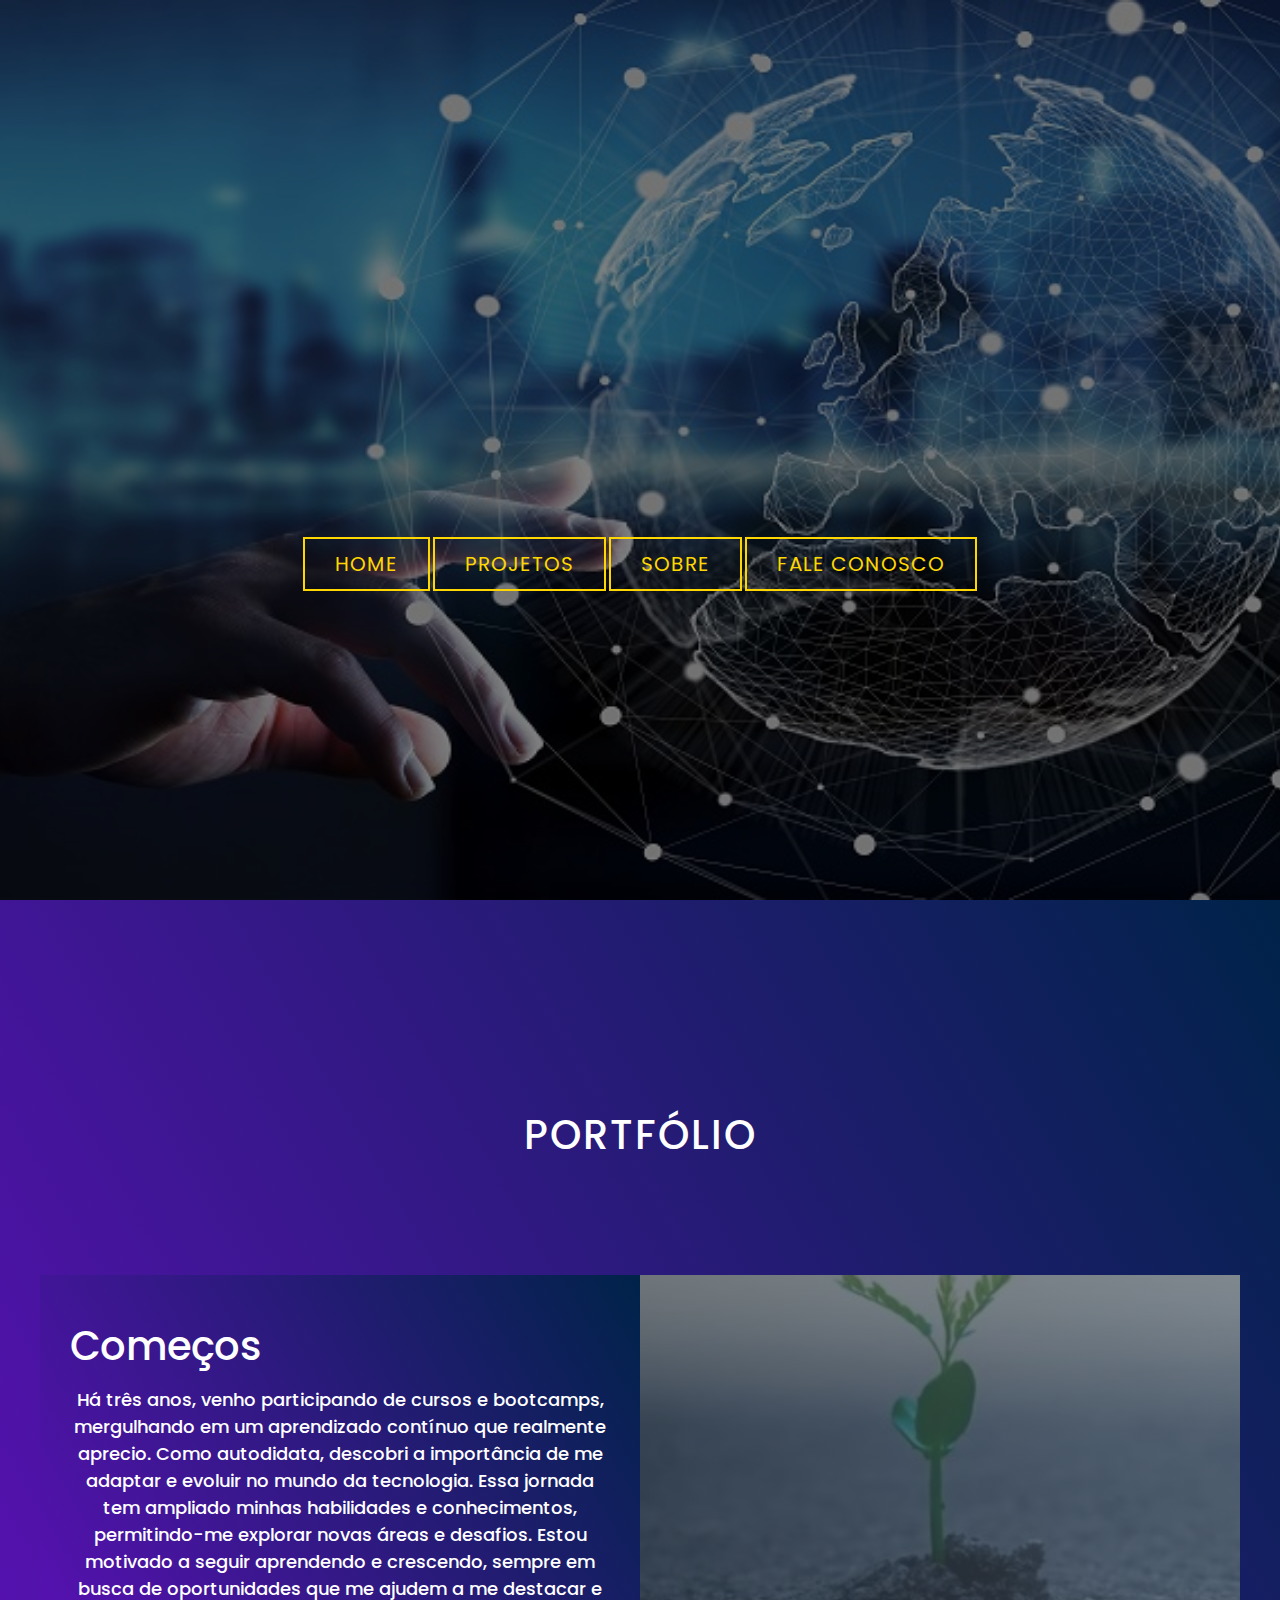
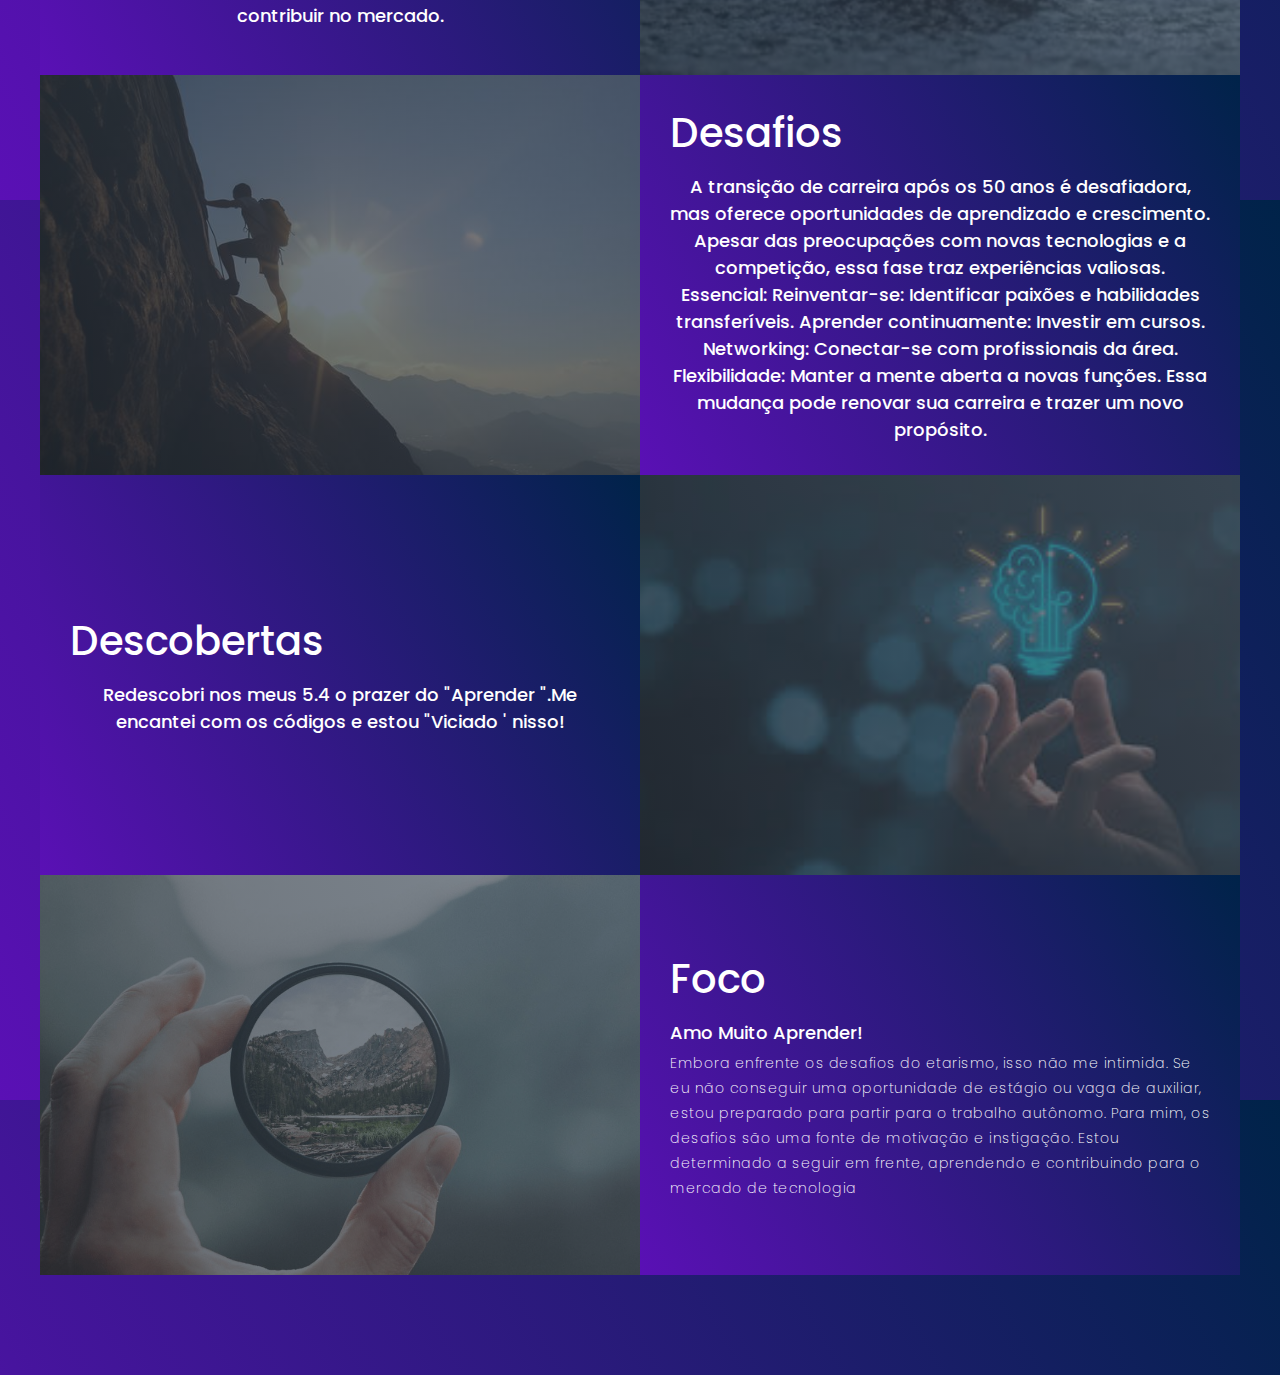
<file: index.html>
<!DOCTYPE html>
<html lang="pt-br">
  <head>
    <meta charset="UTF-8" />
    <meta name="viewport" content="width=device-width, initial-scale=1.0" />
    <link rel="stylesheet" href="css/porfolio.css">
    <link rel="preconnect" href="https://fonts.gstatic.com" />
    <link rel="icon" href="./images/favicon.png" type="image/png" />
    <title>Site Portfolio Teófilo</title>
  </head>

  <body>
    <section id="presentation">
      <div class="presentation container">
        <div>
          <h1>BEM-VINDO(A)!<span></span></h1>
          <h1>Sou<span></span></h1>
          <h1>Nicolau!<span></span></h1>
          <a href="/index.html" type="button" class="cta">Home</a>
          <a href="/html/projetos.html" type="button" class="cta">Projetos</a>
          <a href="/html/sobre.html" type="button" class="cta">Sobre</a>
          <a href="/html/contato.html" type="button" class="cta">Fale Conosco</a>
        </div>
      </div>
    </section>

    <section id="portfolio">
      <div class="portfolio container">
        <div class="portfolio header">
          <h1 class="section-title"><span>Portfólio</span></h1>
        </div>
        <div class="all-projects">
          <div class="project-item">
            <div class="project-info">
              <h1>Começos</h1>
              <h2>
                Há três anos, venho participando de cursos e bootcamps,
                mergulhando em um aprendizado contínuo que realmente aprecio.
                Como autodidata, descobri a importância de me adaptar e evoluir
                no mundo da tecnologia. Essa jornada tem ampliado minhas
                habilidades e conhecimentos, permitindo-me explorar novas áreas
                e desafios. Estou motivado a seguir aprendendo e crescendo,
                sempre em busca de oportunidades que me ajudem a me destacar e
                contribuir no mercado.
              </h2>
              <p></p>
            </div>
            <div class="project-img">
              <img src="./images/começos.webp" alt="img" />
            </div>
          </div>
          <div class="project-item">
            <div class="project-info">
              <h1>Desafios</h1>
              <h2>
                A transição de carreira após os 50 anos é desafiadora, mas
                oferece oportunidades de aprendizado e crescimento. Apesar das
                preocupações com novas tecnologias e a competição, essa fase
                traz experiências valiosas. Essencial: Reinventar-se:
                Identificar paixões e habilidades transferíveis. Aprender
                continuamente: Investir em cursos. Networking: Conectar-se com
                profissionais da área. Flexibilidade: Manter a mente aberta a
                novas funções. Essa mudança pode renovar sua carreira e trazer
                um novo propósito.
              </h2>
              <p></p>
            </div>
            <div class="project-img">
              <img src="./images/deasafio.jpg" alt="img" />
            </div>
          </div>
          <div class="project-item">
            <div class="project-info">
              <h1>Descobertas</h1>
              <h2>
                Redescobri nos meus 5.4 o prazer do "Aprender ".Me encantei com
                os códigos e estou "Viciado ' nisso!
              </h2>
              <p></p>
            </div>
            <div class="project-img">
              <img src="./images/descobertas.jpeg" alt="img" />
            </div>
          </div>
          <div class="project-item">
            <div class="project-info">
              <h1>Foco</h1>
              <h2>Amo Muito Aprender!</h2>
              <p>
                Embora enfrente os desafios do etarismo, isso não me intimida.
                Se eu não conseguir uma oportunidade de estágio ou vaga de
                auxiliar, estou preparado para partir para o trabalho autônomo.
                Para mim, os desafios são uma fonte de motivação e instigação.
                Estou determinado a seguir em frente, aprendendo e contribuindo
                para o mercado de tecnologia
              </p>
            </div>
            <div class="project-img">
              <img src="./images/foco.jpeg" alt="img" />
            </div>
          </div>
        </div>
      </div>
    </section>
    <!--<script src="/js/contato.js"></script>
    <script src="/js/depoimento.js"></script>
    <script src="/js/login.js"></script>-->
  </body>
</html>
</file>
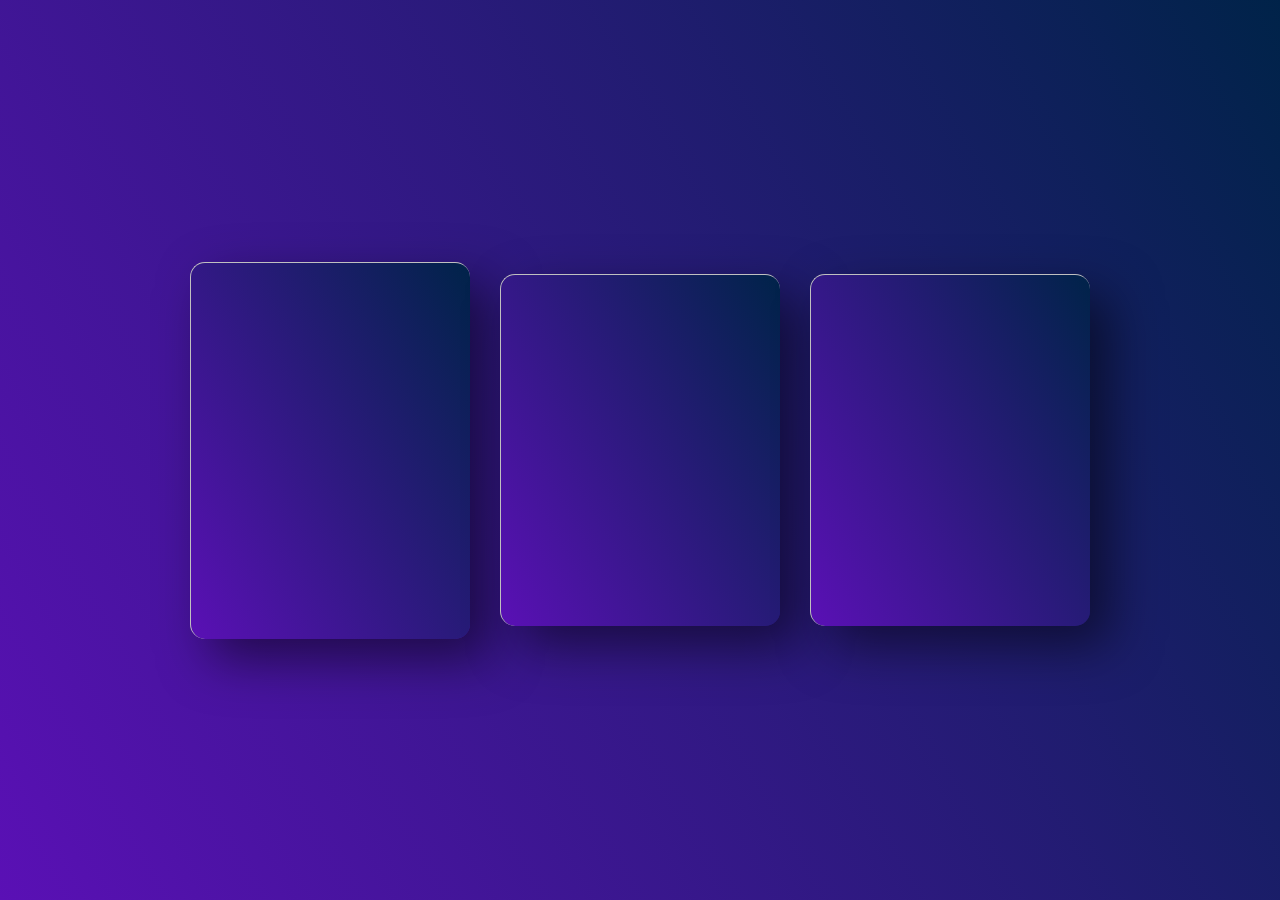
<file: html/cards.html>
<!DOCTYPE html>
<html lang="en">
  <head>
    <meta charset="UTF-8" />
    <meta http-equiv="X-UA-Compatible" content="IE=edge" />
    <meta name="viewport" content="width=device-width, initial-scale=1.0">
    <title>Document</title>
    <link rel="preconnect" href="https://fonts.gstatic.com" />
    <link rel="icon" href="./images/favicon.png" type="image/png" />
    <link rel="apple-touch-icon" href="./images/favicon.png" />
    <link rel="stylesheet" href="/css/animated-card.css" />
  </head>
  <body class="bora">
    <div class="aba">
      <div class="card" data-tilt data-tilt-max="50">
        <div class="content">
          <h1>01</h1>
          <h2>Começos</h2>
          <p>
            Sempre participando de cursos e bootcamps, valorizo o aprendizado
            contínuo. Como autodidata, adapto-me às mudanças na tecnologia,
            ampliando minhas habilidades e explorando novos desafios. Estou
            motivado a crescer e contribuir cada vez mais no mercado
          </p>
          <a href="/html/sobre.html">Voltar</a>
        </div>
      </div>
      <div class="card" data-tilt data-tilt-max="50">
        <div class="content">
          <h1>02</h1>
          <h2>Desafios</h2>
          <p>
            A transição de carreira após os 50 anos é desafiadora, mas cheia de
            oportunidades. É crucial reinventar-se, identificar habilidades,
            investir em aprendizado contínuo, fazer networking e ser flexível.
            Essa mudança pode renovar a carreira e trazer novo propósito.
          </p>
          <a href="/html/sobre.html">Voltar</a>
        </div>
      </div>
      <div class="card" data-tilt data-tilt-max="50">
        <div class="content">
          <h1>03</h1>
          <h2>Foco</h2>
          <p>
            Apesar dos desafios do etarismo, não me deixo intimidar. Se não
            encontrar uma oportunidade de estágio ou vaga, estou pronto para o
            trabalho autônomo. Vejo os desafios como motivação e sigo firme,
            aprendendo e contribuindo no mercado de tecnologia.
          </p>
          <a href="/html/sobre.html">Voltar</a>
        </div>
      </div>
    </div>
  </body>
</html>
</file>
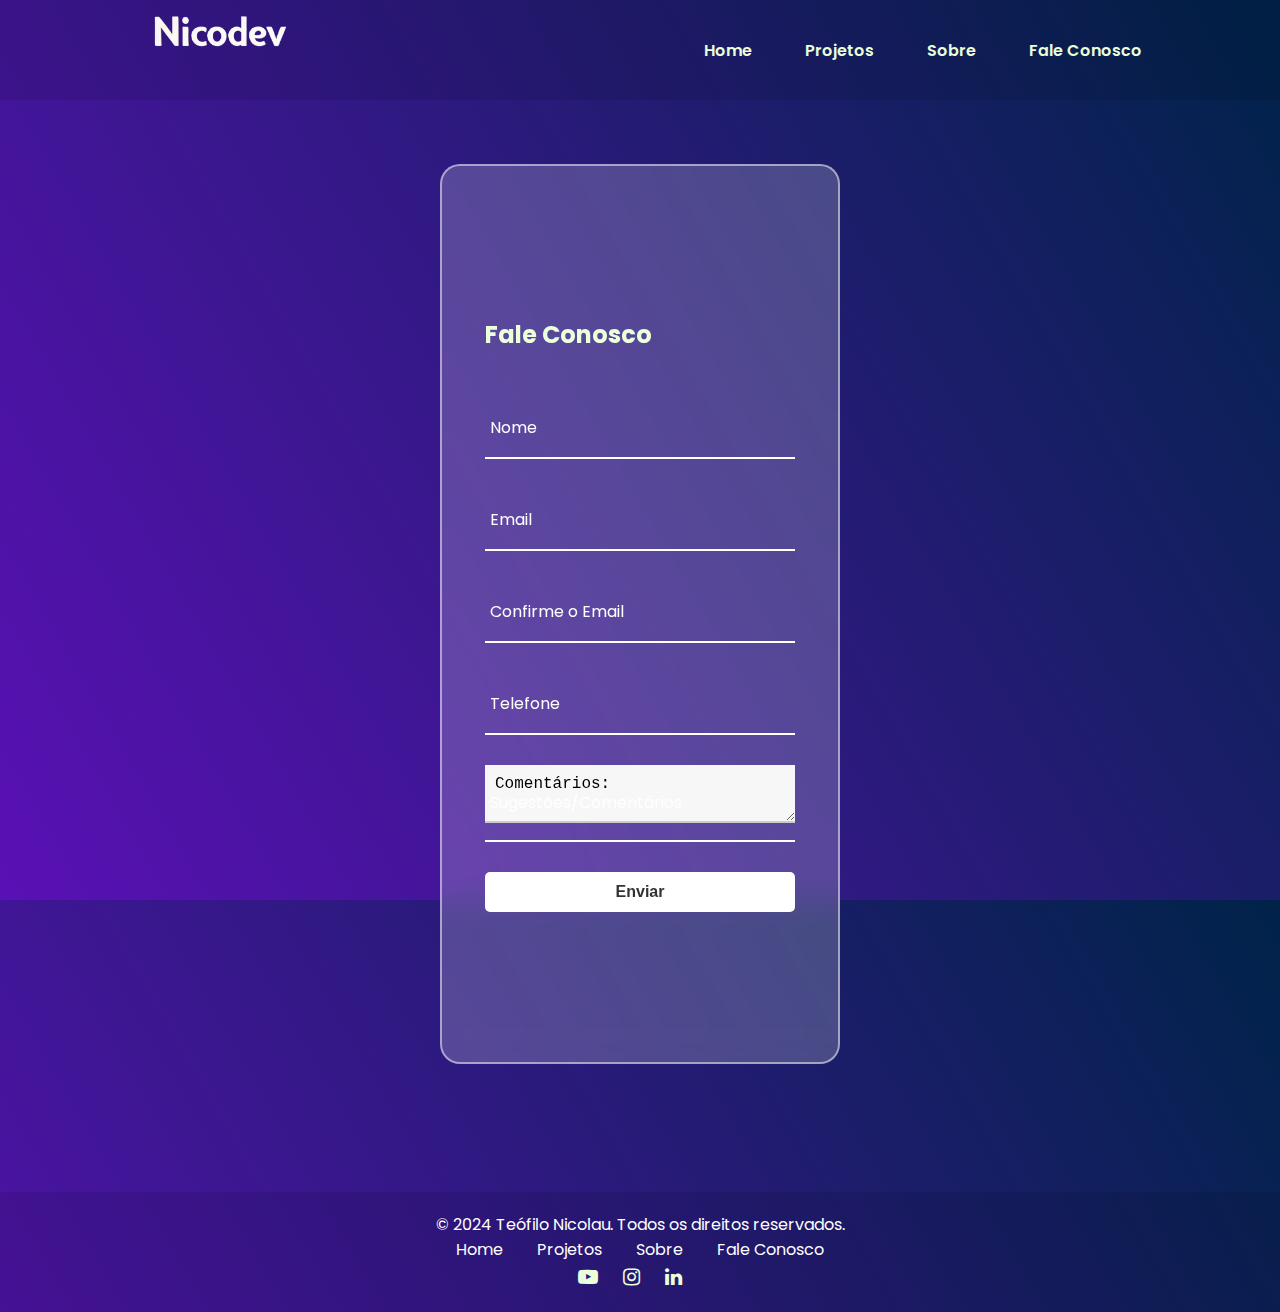
<file: html/contato.html>
<!DOCTYPE html>
<html lang="en">
  <head>
    <title>Contato</title>
    <meta name="viewport" content="width=device-width, initial-scale=1.0" />
    <link
      rel="stylesheet"
      href="https://cdnjs.cloudflare.com/ajax/libs/font-awesome/4.7.0/css/font-awesome.min.css"
    />
    <link rel="icon" href="/images/favicon.png" type="image/png" />
    <link rel="apple-touch-icon" href="/images/favicon.png" />
    <link rel="stylesheet" href="/css/contato.css" />
    <script defer src="/js/contato.js"></script>
  </head>
  <body>
    <header>
      <nav id="nav-container">
        <div class="navbar">
          <div class="logo">
            <img
              src="/images/nicodev-removebg-preview.png"
              alt="logo"
              class="logo"
            />
          </div>
          <div class="nav-link">
            <a href="/index.html">Home</a>
            <a href="projetos.html">Projetos</a>
            <a href="sobre.html">Sobre</a>
            <a href="contato.html">Fale Conosco</a>
          </div>
        </div>
      </nav>
    </header>
    <main class="form-box">
      <form id="contact-form">
        <fieldset>
          <legend>Fale Conosco</legend>
          <div class="inputbox">
            <label for="nome">Nome</label>
            <input type="text" id="nome" required />
          </div>
          <div class="inputbox">
            <label for="email">Email</label>
            <input type="email" id="email" required />
          </div>
          <div class="inputbox">
            <label for="confirmar-email">Confirme o Email</label>
            <input type="email" id="confirmar-email" required />
          </div>
          <div class="inputbox">
            <label for="telefone">Telefone</label>
            <input type="tel" id="telefone" required pattern="[0-9]{10,11}" />
          </div>
          <div class="inputbox">
            <label for="comentarios">Sugestões/Comentários</label>
            <textarea id="comentarios" required>Comentários:</textarea>
          </div>
          <button type="submit">Enviar</button>
        </fieldset>
      </form>
    </main>
    <footer>
      <div class="footer-content">
        <p>© 2024 Teófilo Nicolau. Todos os direitos reservados.</p>
        <ul class="footer-links">
          <li><a href="/index.html">Home</a></li>
          <li><a href="/pages/projetos.html">Projetos</a></li>
          <li><a href="/pages/sobre.html">Sobre</a></li>
          <li><a href="/pages/contato.html">Fale Conosco</a></li>
        </ul>
        <div class="social-media-container">
          <a
            href="https://www.youtube.com/@teofilonicolau8402"
            target="_blank"
            aria-label="YouTube"
          >
            <i class="fa fa-youtube-play"></i>
          </a>
          <a
            href="https://www.instagram.com/nao_sou_robot/"
            target="_blank"
            aria-label="Instagram"
          >
            <i class="fa fa-instagram"></i>
          </a>
          <a
            href="https://www.linkedin.com/in/teofilo-nicolau-/"
            target="_blank"
            aria-label="LinkedIn"
          >
            <i class="fa fa-linkedin"></i>
          </a>
        </div>
      </div>
    </footer>
  </body>
</html>
</file>
<file: css/contato.css>
@import url("https://fonts.googleapis.com/css2?family=Poppins:ital,wght@0,300;0,500;0,600;0,700;0,800;0,900&display=swap");




* {
  padding: 0px;
  margin: 0px;
  box-sizing: border-box;
}

html, body {
    height: 100%; 
    margin: 0; 



body {
  padding: 0px;
  margin: 0px;
  font-family: "Poppins", sans-serif;
  background: #11998e;
  background-image: linear-gradient(60deg, #5a10b5 0%, #002349 100%); 
  background: -webkit-linear-gradient(
    to right,
    #5a10b5 0%,
    #002349 100%);
    /**/
    display: flex;
    flex-direction: column; 
  
}

#nav-container {
  position: relative;
  width: 100%;
  background: rgba(0, 0, 0, 0.09);
  height: 100px;
}

.logo  {

  width: 40%;
  height: auto;
  margin-bottom: 2%
  
}


.navbar {
  width: 80%;
  margin: auto;
  display: flex;
  justify-content: space-between;
  align-items: center;
  font-weight: bold;
  padding: 0 10px;
  height: 100px;
}

.nav-link > a {
  text-decoration: none;
  margin-left: 50px;
  font-weight: 600;
  color: #eaffda;
}

.nav-link a:hover {
  color: gold !important;
}

.form-box {
  display: flex;
  margin: auto;
  margin-top: 5%;
  margin-bottom: 10%;
}

.form-box .form-value h2 {
  cursor: pointer;
  transition: transform 0.5s;
}

.form-box .form-value h2:hover {
  color: gold;
}

.form-box fieldset legend {
  cursor: pointer;

  color:  #eaffda;;
}

.social-media-container a {
  text-decoration: none;
  margin-top: 10px;
  font-size: 20px;
  margin-right: 20px;
  cursor: pointer;
  transition: transform 0.5s;
}

.social-media-container a:hover {
  transform: translateY(-3px);
  color: gold;
}

main {
  display: flex;
  justify-content: center;
  align-items: center;
  min-height: 100vh;
  width: 100%;
  background-size: cover;
}

.form-box {
  position: relative;
  width: 400px;
  height: 450px;
  background: rgba(255, 255, 255, 0.1);
  border: 2px solid rgba(255, 255, 255, 0.5);
  border-radius: 20px;
  backdrop-filter: blur(15px);
  display: flex;
  justify-content: center;
  align-items: center;
}
/**/
.form-box fieldset {
  border: none;
  padding: 0;
}

.form-box legend {
  font-size: 24px;
  margin-bottom: 15px;
  color: #333;
  font-weight: bold;
}

.inputbox {
  margin-bottom: 15px;
}

.inputbox label {
  display: block;
  font-size: 16px;
  margin-bottom: 5px;
}

input[type="text"],
input[type="email"],
input[type="tel"],
textarea {
  width: 100%;
  padding: 10px;
  margin-bottom: 10px;
  border: none;
  border-bottom: 2px solid #ccc;
  font-size: 16px;
  background-color: #f7f7f7;
}

input[type="text"]:focus,
input[type="email"]:focus,
input[type="tel"]:focus,
textarea:focus {
  border-bottom: 2px solid gold;
  outline: none;
}

/* Botão de enviar */
button[type="submit"] {
  background-color: #fff;
  color: #333;
  padding: 10px 20px;
  border: none;
  border-radius: 5px;
  font-size: 16px;
  cursor: pointer;
  transition: background-color 0.3s;
}

button[type="submit"]:hover {
  background-color: gold;
}

.footer-links {
  list-style: none;
  padding: 0;
}

h2 {
  font-size: 2em;
  color: #fff;
  text-align: center;
}

.inputbox {
  position: relative;
  margin: 30px 0;
  width: 310px;
  border-bottom: 2px solid #fff;
}

.inputbox label {
  position: absolute;
  top: 50%;
  left: 5px;
  transform: translateY(-50%);
  color: #fff;
  font-size: 1em;
  pointer-events: none;
  transition: 0.5s;
}

input:focus ~ label,
input:valid ~ label {
  top: -5px;
}

.inputbox input {
  width: 100%;
  height: 50px;
  background: transparent;
  border: none;
  outline: none;
  font-size: 1em;
  padding: 0 35px 0 5px;
  color: #fff;
}

.inputbox ion-icon {
  position: absolute;
  right: 8px;
  color: #fff;
  font-size: 1.2em;
  top: 20px;
}

.forget {
  display: flex;
  justify-content: space-between;
  margin: 10px 0 15px;
  font-size: 0.9em;
  color: #fff;
}

button {
  width: 100%;
  height: 40px;
  border-radius: 40px;
  background: #fff;
  border: none;
  outline: none;
  cursor: pointer;
  font-size: 1em;
  font-weight: 600;
  transition: background 0.3s, color 0.3s;
}

button:hover {
  background: gold;
  color: #fff;
}
.register {
  font-size: 0.9em;
  color: #fff;
  text-align: center;
  margin: 25px 0 10px;
}

.register p a {
  text-decoration: none;
  color: #fff;
  font-weight: 600;
}

.register p a:hover {
  text-decoration: underline;
}

.form-box {
  position: relative;
  width: 400px;
  height: 450px;
  background: rgba(255, 255, 255, 0.2);
  border: 2px solid rgba(255, 255, 255, 0.5);
  border-radius: 20px;
  backdrop-filter: blur(15px);
  display: flex;
  justify-content: center;
  align-items: center;
}

footer {
  background: rgba(0, 0, 0, 0.09);
  color: #fff;
  text-align: center;
  padding: 20px 0;
  position: relative;
  bottom: 0;
}

.footer-links {
  list-style: none;
  padding: 0;
  transition: transform 0.5s;
}

.footer-links li {
  display: inline;
  margin: 0 15px;
}

.footer-links a {
  color: #fff;
  text-decoration: none;
}

.footer-links a:hover {
  text-decoration: underline;
  color: gold;
}


.social-media-container a {
  text-decoration: none;
  margin-top: 10px;
  font-size: 20px;
  margin-right: 20px;
  color: #eaffda;
  cursor: pointer;
  transition: transform 0.5s;
}

.social-media-container a:hover {
  transform: translateY(-3px);
  color: yellow;
}


@media screen and (max-width: 1050px) {
  .navbar {
    width: 94%;
  }
  .content-container {
    width: 94%;
  }
}

@media screen and (max-width: 760px) {
  .portfolio-text-container,
  .portfolio-image-container {
    width: 100%;
  }
  .content-container {
    flex-direction: column-reverse;
    margin-bottom: 40px;
  }
  .menu-btn-container {
    display: block;
  }
  .nav-link {
    position: absolute;
    top: 100px;
    left: 0px;
    right: 0px;
    width: 100%;
    display: none;
    flex-direction: column;
    justify-content: center;
    align-items: center;
    text-align: center;
    height: auto;
    background: #2f4858;
    z-index: 2;
  }
  .nav-link > a {
    padding: 30px;
    margin: 0px;
    width: 100%;
  }
  .nav-link > a:hover {
    background: #38ef7d;
  }
  #menu-btn {
    cursor: pointer;
    font-size: 40px;
    color: #eaffda !important;
  }
}
}
</file>
<file: css/porfolio.css>
@import url("https://fonts.googleapis.com/css2?family=Poppins:ital,wght@0,400;0,700;1,200;1,500&display=swap");

/*@import url('animated-card.css');*/
@import url('carroussel.css');
@import url('contato.css');
@import url('depoimento.css');
@import url('style.css'); 
@import url('pro.css');
</file>
<file: css/animated-card.css>
* {
    margin: 0;
    padding: 0;
    box-sizing: border-box;
    font-family: 'Source Sans Pro', sans-serif;
}

body {
    display: flex;
    justify-content: center;
    align-items: center;
    height: 100vh;
    background: linear-gradient(60deg, #5a10b5 0%, #002349 100%);
    overflow: hidden;
}

body::before {
    content: '';
    position: absolute;
    top: 0;
    left: 0;
    width: 100%;
    height: 100%;
    background: linear-gradient(60deg, #5a10b5 0%, #002349 100%);
    clip-path: circle(30% at right 70%);
}

body::after {
    content: '';
    position: absolute;
    top: 0;
    left: 0;
    width: 100%;
    height: 100%;
    background-image: linear-gradient(60deg, #5a10b5 0%, #002349 100%);
}

.aba {
    position: relative;
    display: flex;
    justify-content: center;
    align-items: center;
    max-width: 1200px;
    flex-wrap: wrap;
    z-index: 1;
}

.aba .card {
    position: relative;
    width: 90%; /* largura relativa para responsividade */
    max-width: 280px; /* largura maxima */
    margin: 15px; /* margem reduzida para melhor responsividade */
    box-shadow: 20px 20px 50px rgba(0, 0, 0, 0.5);
    border-radius: 15px;
    background-image: linear-gradient(60deg, #5a10b5 0%, #002349 100%);
    overflow: hidden;
    display: flex;
    justify-content: center;
    align-items: center;
    border-top: 1px solid silver;
    border-left: 1px solid silver;
    backdrop-filter: blur(5px);
}

.aba .card .content {
    padding: 20px;
    text-align: center;
    transform: translateY(300px);
    opacity: 0;
    transition: 0.5s;
}

.aba .card:hover .content {
    transform: translateY(0px);
    opacity: 1;
}

.aba .card .content h1 {
    position: absolute;
    top: -90px;
    right: 30px;
    font-size: 8rem;
    color: #fff;
    pointer-events: none;
}

.aba .card .content h2 {
    font-size: 1.8rem;
    color: #fff;
    z-index: 1;
}

.aba .card .content p {
    font-size: 1rem;
    line-height: 25px;
    color: #fff;
    font-weight: 300;
}

.aba .card .content a {
    position: relative;
    display: inline-block;
    padding: 8px 20px;
    margin-top: 15px;
    color: #000;
    background-color: #fff;
    text-decoration: none;
    font-size: 1.2rem;
    font-weight: 500;
    border-radius: 20px;
    box-shadow: 0.5px 15px rgba(0, 0, 0, 0.5);
}

/* Estilos adicionais para tamanhos de tela */
@media (max-width: 768px) {
    .aba .card {
        width: 80%; /* Diminuir a largura dos cartoes em telas menores */
        margin: 10px; /* Ajustar a margem */
    }

    .aba {
        flex-direction: column; /* Alterar a direção para coluna em telas pequenas */
        align-items: center; /* Centralizar os cartões */
    }

    body {
        padding: 10px; /* Adicionar algum preenchimento ao body */
    }
}
</file>
